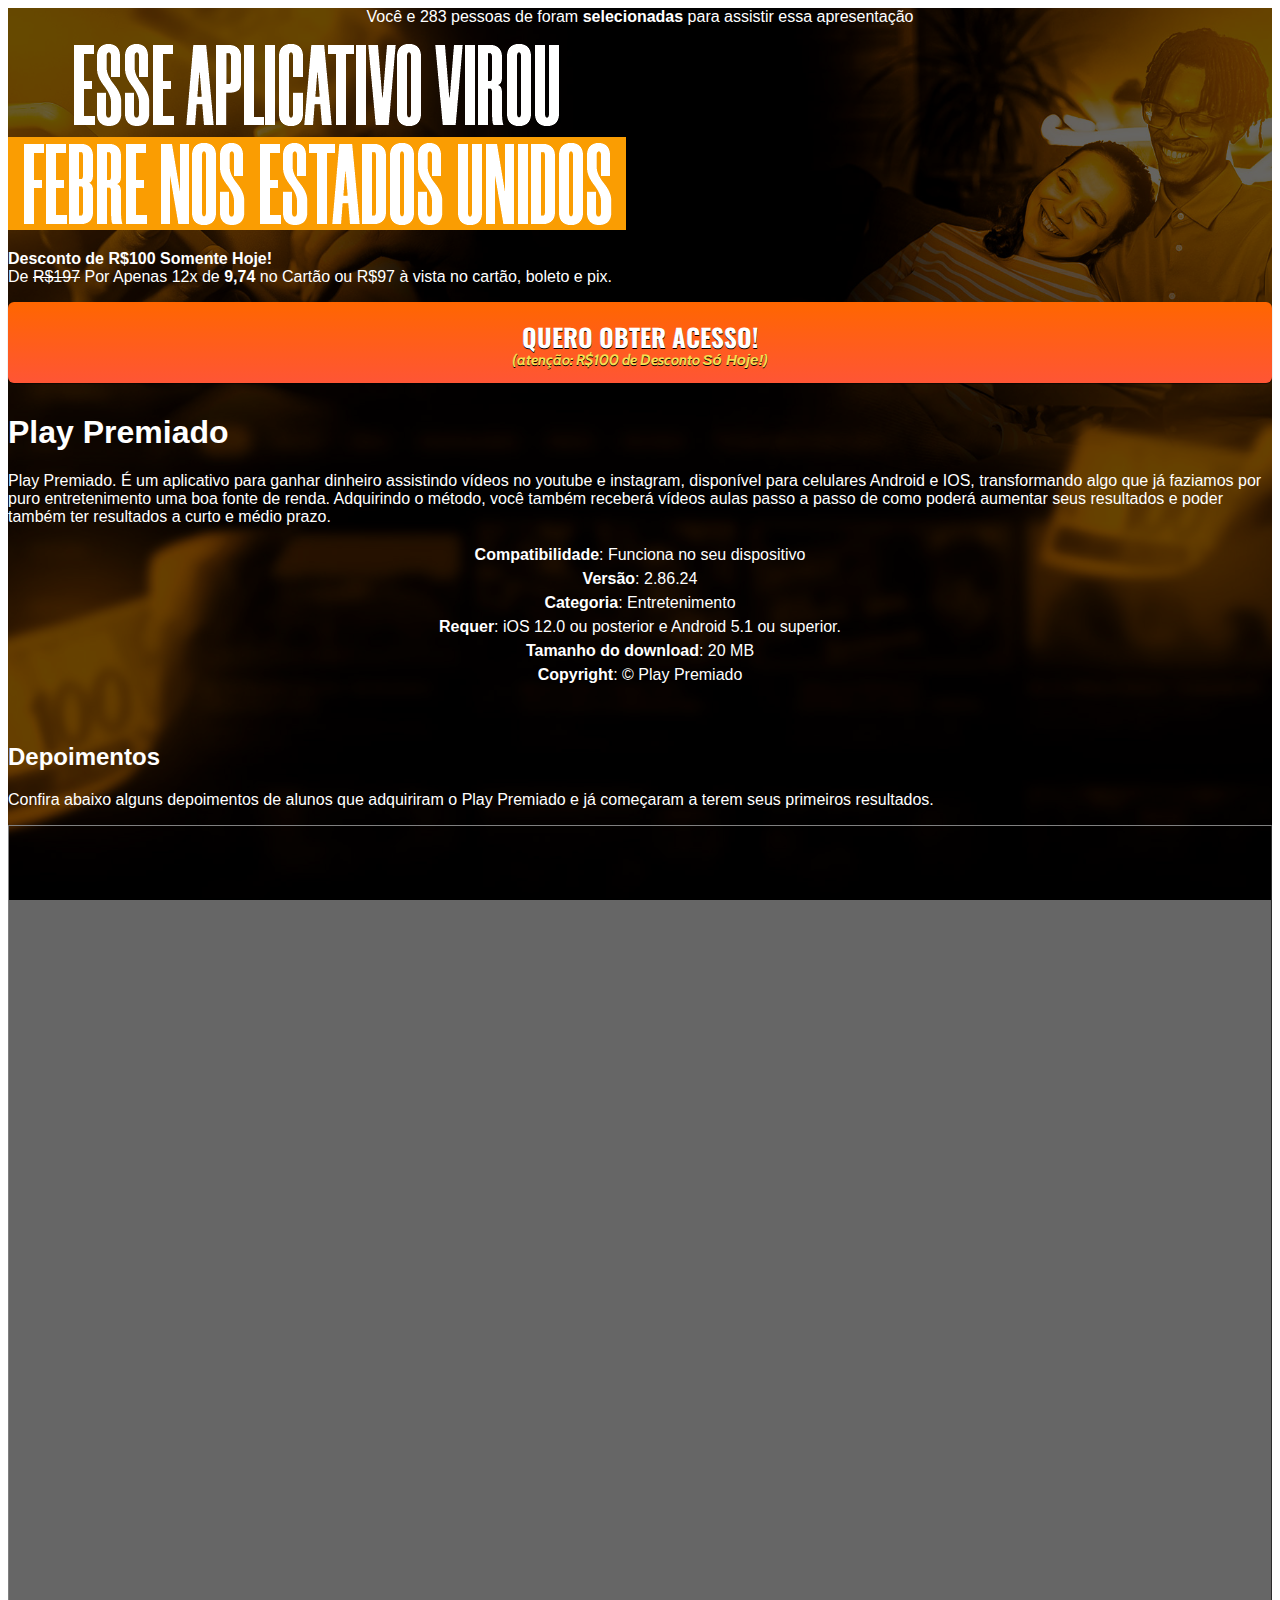
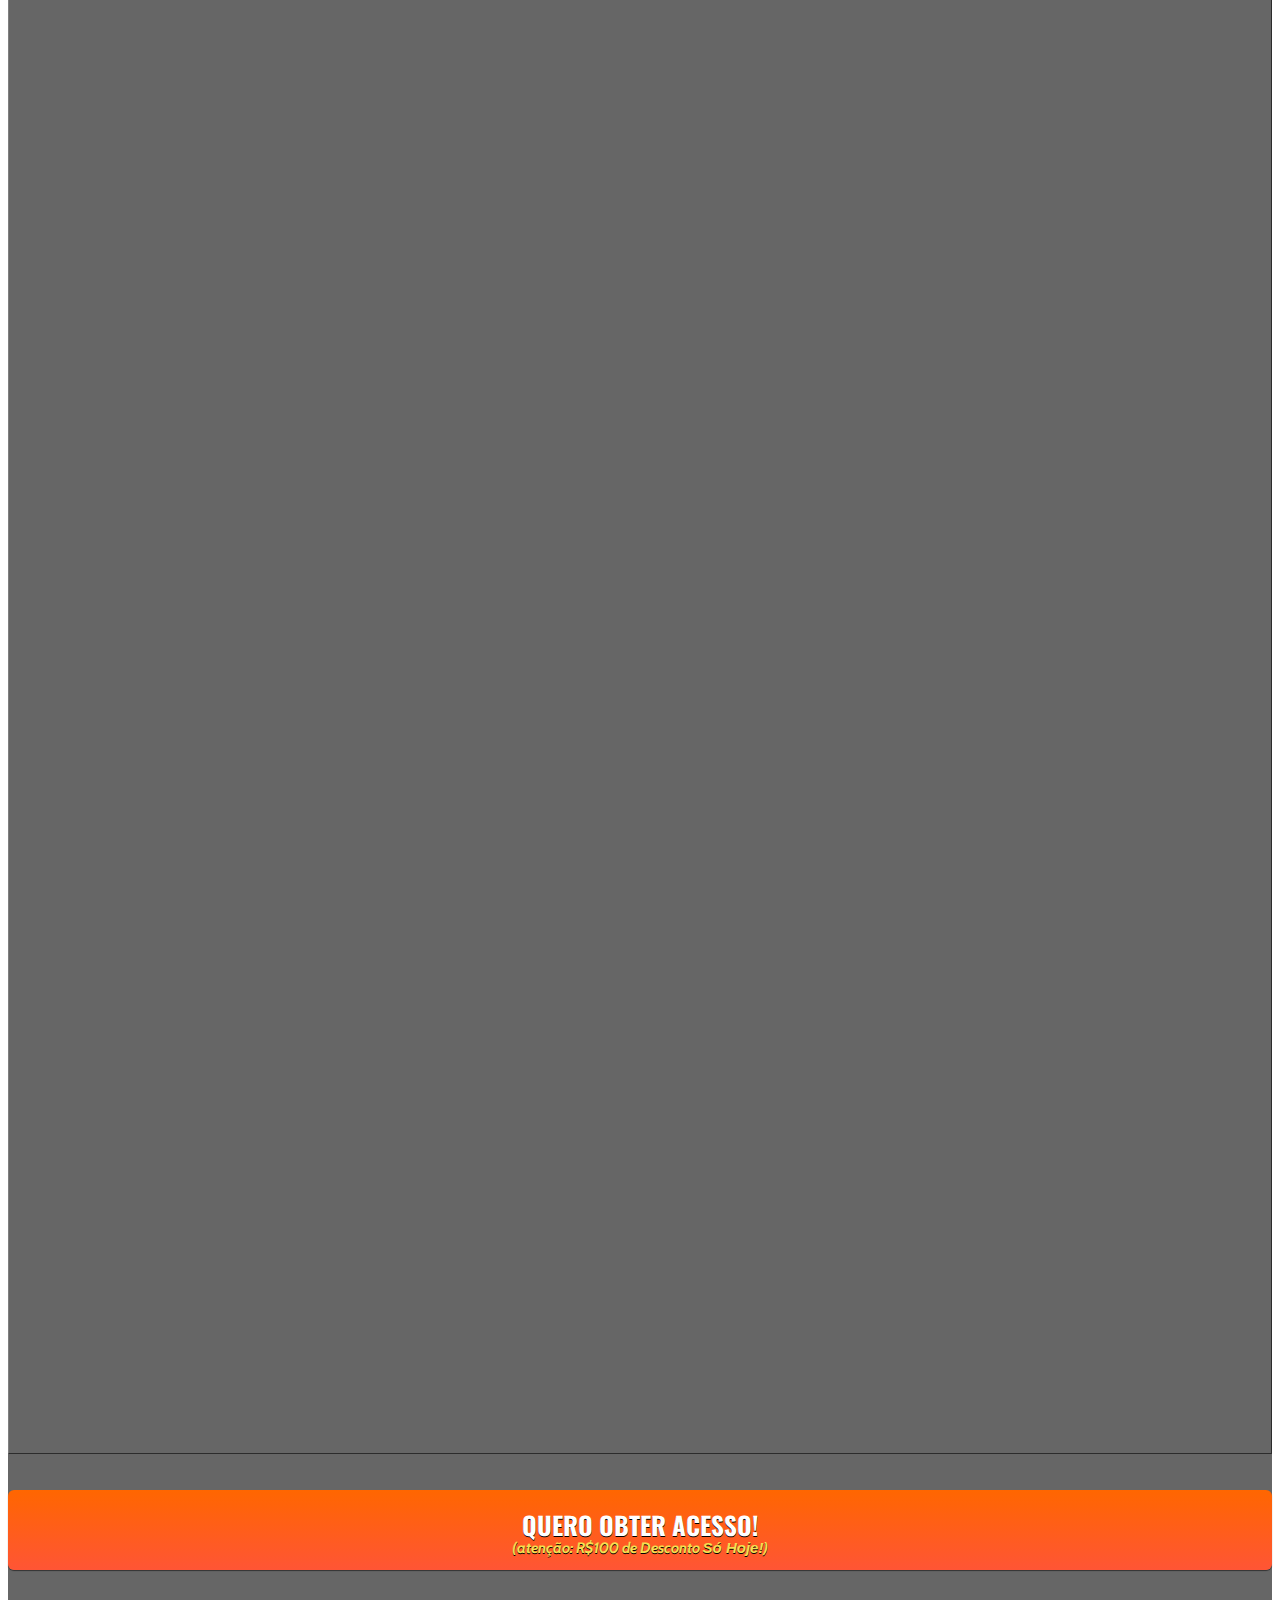
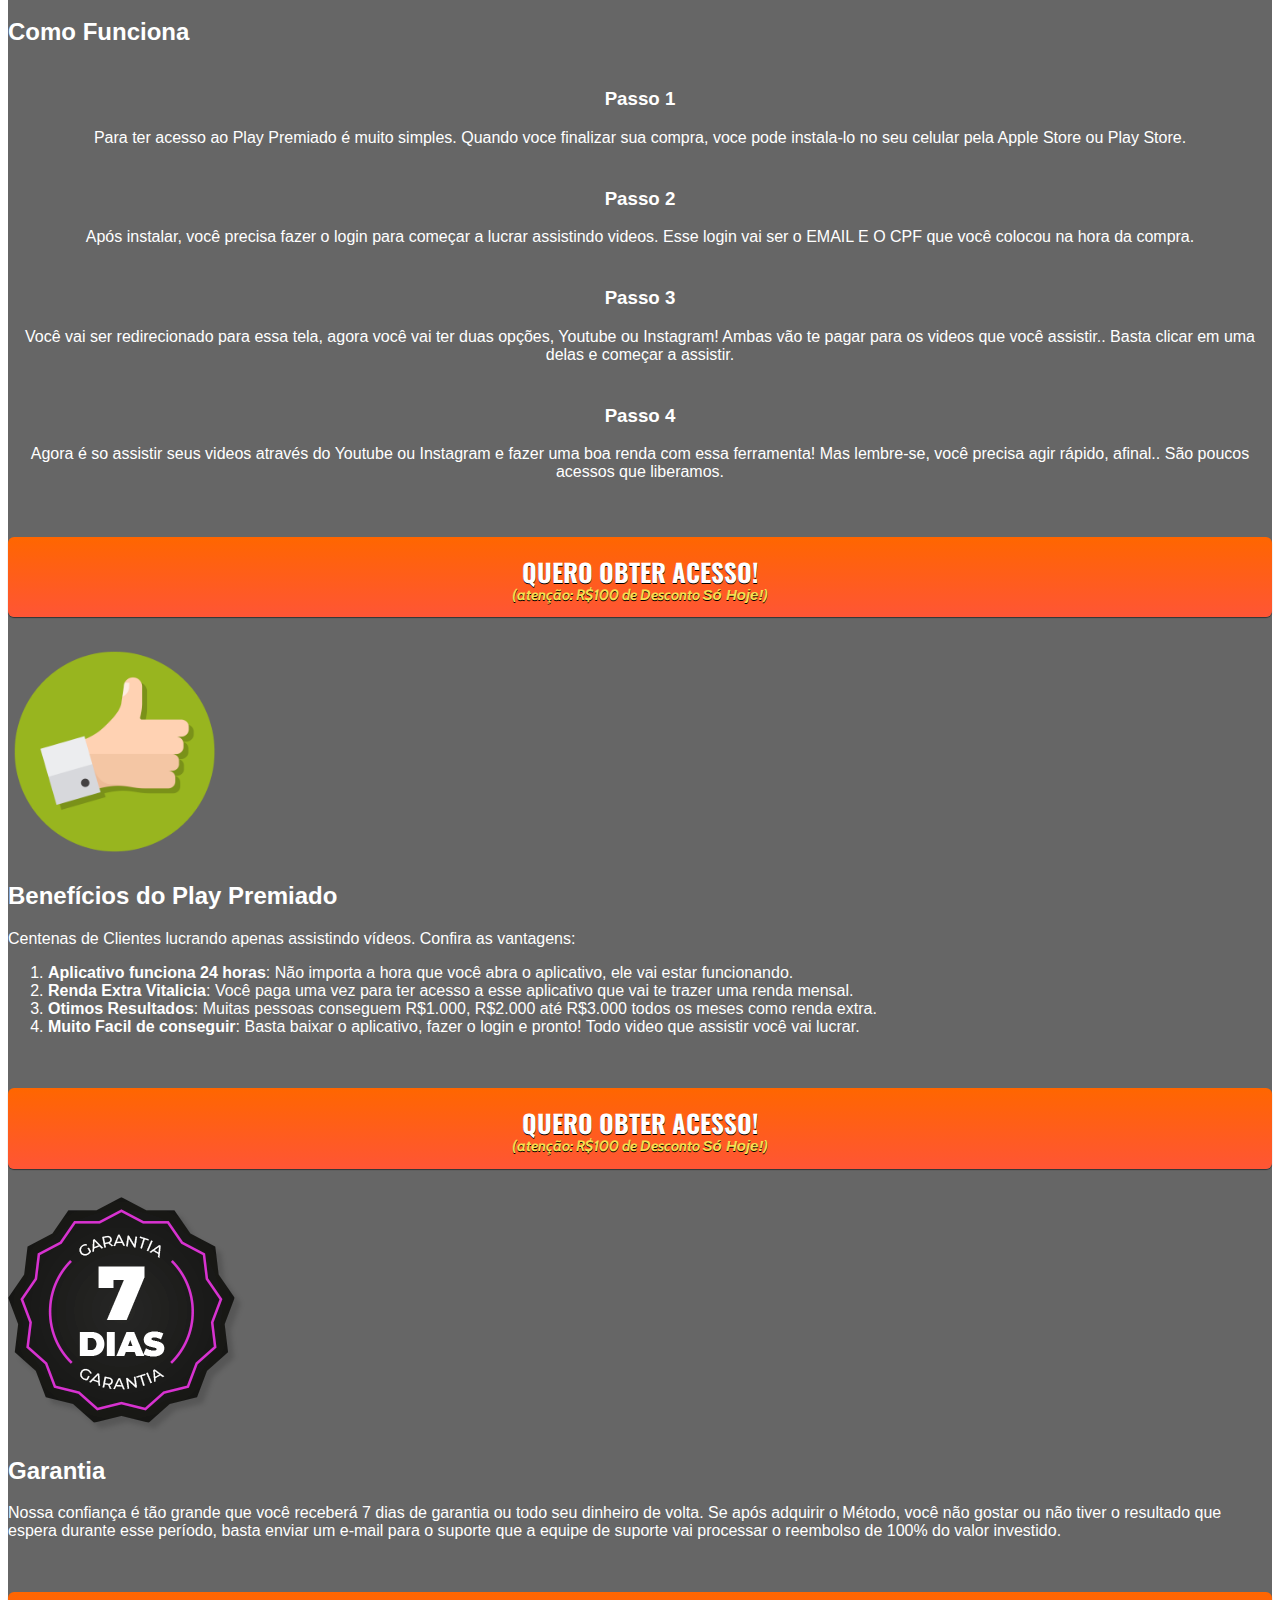
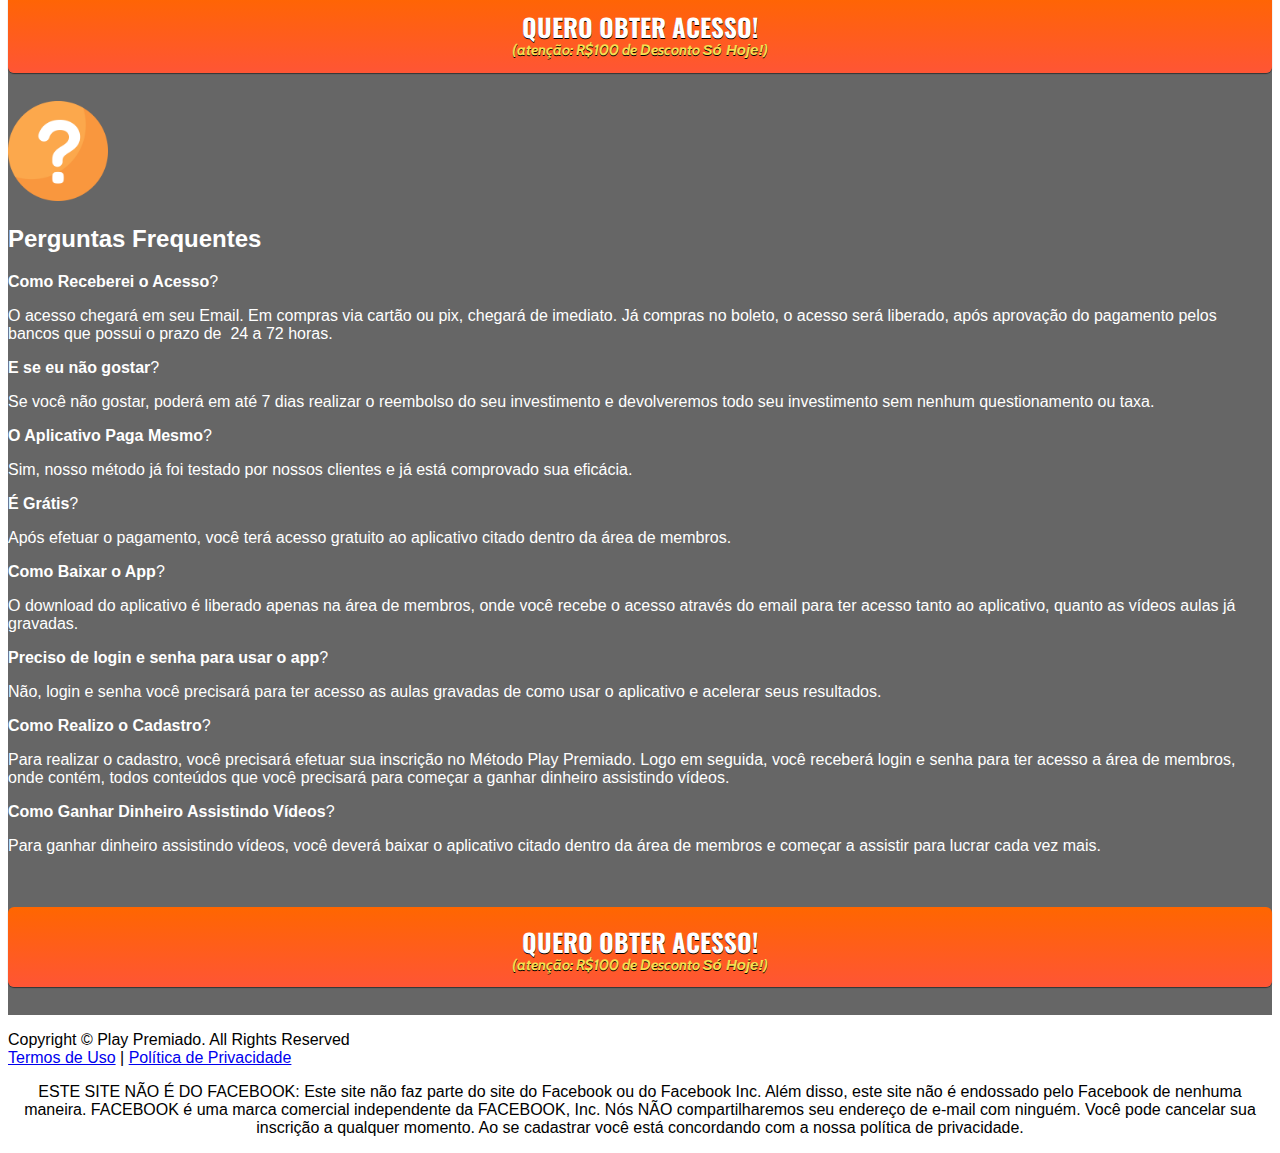
<file: index.html>
<!DOCTYPE html>
<html lang="pt-br">
  <head>
    <meta charset="utf-8">
    <meta name="viewport" content="width=device-width, initial-scale=1, shrink-to-fit=no">

    <link rel="stylesheet" href="https://stackpath.bootstrapcdn.com/bootstrap/4.1.3/css/bootstrap.min.css" integrity="sha384-MCw98/SFnGE8fJT3GXwEOngsV7Zt27NXFoaoApmYm81iuXoPkFOJwJ8ERdknLPMO" crossorigin="anonymous">

    <link rel="preconnect" href="https://fonts.googleapis.com">
    <link rel="preconnect" href="https://fonts.gstatic.com" crossorigin>
    <link href="https://fonts.googleapis.com/css2?family=Cabin:ital,wght@0,400;0,500;0,600;0,700;1,400;1,500;1,600;1,700&family=Dosis:wght@200;300;400;500;600;700;800&family=Oswald:wght@200;300;400;500;600;700&family=Signika:wght@300;400;500;600;700&display=swap" rel="stylesheet">

    <link rel="stylesheet" href="./assets/css/com.css">

    <!-- Título da Página -->
    <title>Play Premiado: App para Ganhar Dinheiro Assistindo Vídeos.</title>
	  	<meta name="description" content="Play Premiado. É um aplicativo oficial para ganhar dinheiro assistindo vídeos utilizando um celular e conexão com a internet." />
	<link rel="canonical" href="https://playpremiado.com.br/" />
	<meta property="og:locale" content="pt_BR" />
	<meta property="og:type" content="website" />
	<meta property="og:title" content="Play Premiado: App para Ganhar Dinheiro Assistindo Vídeos." />
	<meta property="og:description" content="Play Premiado. É um aplicativo oficial para ganhar dinheiro assistindo vídeos utilizando um celular e conexão com a internet." />
	<meta property="og:url" content="https://playpremiado.com.br/" />
	<meta property="og:site_name" content="Play Premiado" />
	<meta property="article:modified_time" content="2022-10-01T10:16:05+00:00" />
	<meta property="og:image" content="https://playpremiado.com.br/assets/img/play-premiado.png" />
	<meta property="og:image:width" content="245" />
	<meta property="og:image:height" content="259" />
	<meta property="og:image:type" content="image/png" />
	<meta name="twitter:card" content="summary_large_image" />
	<meta name="twitter:label1" content="Est. tempo de leitura" />
	<meta name="twitter:data1" content="9 minutos" />

	<style type="text/css">
      header {
        color: white;
        background-image: url("assets/img/play-premiado-background.jpg");
        background-color: rgba(0, 0, 0, 0.6);
        background-position: center;
        background-size: cover;
        background-attachment: fixed;
        background-blend-mode: darken;
      }
    </style>
    
    <!-- Meta Pixel Code -->
<script>
  !function(f,b,e,v,n,t,s)
  {if(f.fbq)return;n=f.fbq=function(){n.callMethod?
  n.callMethod.apply(n,arguments):n.queue.push(arguments)};
  if(!f._fbq)f._fbq=n;n.push=n;n.loaded=!0;n.version='2.0';
  n.queue=[];t=b.createElement(e);t.async=!0;
  t.src=v;s=b.getElementsByTagName(e)[0];
  s.parentNode.insertBefore(t,s)}(window, document,'script',
  'https://connect.facebook.net/en_US/fbevents.js');
  fbq('init', '817332819434461');
  fbq('track', 'PageView');
</script>
<noscript><img height="1" width="1" style="display:none"
  src="https://www.facebook.com/tr?id=817332819434461&ev=PageView&noscript=1"
/></noscript>
<!-- End Meta Pixel Code -->
    
    
  </head>
  <body>
    
    <header class="py-4">
      <div class="container">
        <div class="row justify-content-center">
          <div class="col-lg-8 text-center">
		  
		<!-- Localização Topo do Site -->
		<section class="elementor-section elementor-top-section elementor-element elementor-element-964c0c3 elementor-section-boxed elementor-section-height-default elementor-section-height-default" data-id="964c0c3" data-element_type="section" data-settings="{&quot;background_background&quot;:&quot;classic&quot;}">
						<div class="elementor-container elementor-column-gap-default">
					<div class="elementor-column elementor-col-100 elementor-top-column elementor-element elementor-element-6b33903" data-id="6b33903" data-element_type="column">
			<div class="elementor-widget-wrap elementor-element-populated">
								<div class="elementor-element elementor-element-3fd9b20 elementor-widget elementor-widget-html" data-id="3fd9b20" data-element_type="widget" data-widget_type="html.default">
				<div class="elementor-widget-container">
			<center><script src="https://ajax.googleapis.com/ajax/libs/jquery/3.5.1/jquery.min.js"></script>

<script>$.get("https://ipinfo.io/json", function (response) {
$("#address").html(response.city);
}, "jsonp");</script>

<span style="color: #ffffff;">Você e 283 pessoas de </span> <span style="color: #ffffff;"><b><span style="color: #18A112;" id="address"></span></b></span>  <span style="color: #ffffff;">foram <b>selecionadas</b> para assistir essa apresentação</span></center>	</div>
				</div>
					</div>
		</div>
							</div>
		</section>
		<br>
		 <!-- Imagem Ultrasecreto -->
            <img class="img-fluid" src="./assets/img/play-premiado-logo.png"><br>

                    <!-- VSL -->
			
		  <!-- Botão 1 -->
            <div id="cta1" class="mt-4 d-none">
		    <p><b>Desconto de R$100 Somente Hoje!</b><br>De <del>R$197</del> Por Apenas 12x de <b>9,74</b> no Cartão ou R$97 à vista no cartão, boleto e pix.</p>
              <a href="https://go.perfectpay.com.br/PPU38CKR4CF" class="a-btn" style="text-decoration: none;">
                <span class="span-btn">QUERO OBTER ACESSO!</span>
                <span class="span-btn2">(atenção: R$100 de Desconto <b>Só Hoje!</b>)</span>
              </a>
		    
		
		  <h1>Play Premiado</h1>
		  <p>Play Premiado. É um aplicativo para ganhar dinheiro assistindo vídeos no youtube e instagram, disponível para celulares Android e IOS, transformando algo que já faziamos por puro entretenimento uma boa fonte de renda. Adquirindo o método, você também receberá vídeos aulas passo a passo de como poderá aumentar seus resultados e poder também ter resultados a curto e médio prazo.</p>
	 	   <table border="0" cellpadding="1" cellspacing="1" style="width:100%">
	<tbody>
		<tr>
			<td style="text-align: center;"><strong>Compatibilidade</strong>: Funciona no seu dispositivo</td>
		</tr>
		<tr>
			<td style="text-align: center;"><strong>Vers&atilde;o</strong>: 2.86.24</td>
		</tr>
		<tr>
			<td style="text-align: center;"><strong>Categoria</strong>: Entreteni&shy;mento</td>
		</tr>
		<tr>
			<td style="text-align: center;"><strong>Requer</strong>: iOS&nbsp;12.0 ou posterior e Android 5.1 ou superior.</td>
		</tr>
		<tr>
			<td style="text-align: center;"><strong>Tamanho do download</strong>: 20 MB</td>
		</tr>
		<tr>
			<td style="text-align: center;"><strong>Copyright</strong>: &copy; Play Premiado</td>
		</tr>
	</tbody>
</table>
<br></br>
	   
	<h2>Depoimentos</h2>
	<p>Confira abaixo alguns depoimentos de alunos que adquiriram o Play Premiado e já começaram a terem seus primeiros resultados.</p>
	<table border="1" cellpadding="1" cellspacing="1" style="width:100%">
	<tbody>
		<tr>
			<td><div style="padding:176.67% 0 0 0;position:relative;"><iframe src="https://player.vimeo.com/video/725503074?h=8ff752fe28&amp;badge=0&amp;autopause=0&amp;player_id=0&amp;app_id=58479" frameborder="0" allow="autoplay; fullscreen; picture-in-picture" allowfullscreen style="position:absolute;top:0;left:0;width:100%;height:100%;" title="FEEDBACK 02mp4"></iframe></div><script src="https://player.vimeo.com/api/player.js"></script>
	</td>
			<td><div style="padding:176.67% 0 0 0;position:relative;"><iframe src="https://player.vimeo.com/video/725503036?h=d14a67f547&amp;badge=0&amp;autopause=0&amp;player_id=0&amp;app_id=58479" frameborder="0" allow="autoplay; fullscreen; picture-in-picture" allowfullscreen style="position:absolute;top:0;left:0;width:100%;height:100%;" title="FEEDBACK 01mp4"></iframe></div><script src="https://player.vimeo.com/api/player.js"></script>
	</td>
		</tr>
		<tr>
			<td><div style="padding:177.78% 0 0 0;position:relative;"><iframe src="https://player.vimeo.com/video/725502957?h=51d41e5edb&badge=0&autopause=0&player_id=0&app_id=58479/embed" allow="autoplay; fullscreen; picture-in-picture" allowfullscreen frameborder="0" style="position:absolute;top:0;left:0;width:100%;height:100%;"></iframe></div>
	</td>
			<td><div style="padding:56.25% 0 0 0;position:relative;"><iframe src="https://player.vimeo.com/video/725503108?h=41486028a7&badge=0&autopause=0&player_id=0&app_id=58479/embed" allow="autoplay; fullscreen; picture-in-picture" allowfullscreen frameborder="0" style="position:absolute;top:0;left:0;width:100%;height:100%;"></iframe></div>
	</td>
		</tr>
	</tbody>
</table>
<br></br>
<a href="https://go.perfectpay.com.br/PPU38CKR4CF" class="a-btn" style="text-decoration: none;">
                <span class="span-btn">QUERO OBTER ACESSO!</span>
                <span class="span-btn2">(atenção: R$100 de Desconto <b>Só Hoje!</b>)</span>
              </a>
			  <br></br>
			  
			  <h2>Como Funciona</h2>
<table cellpadding="1" cellspacing="1" style="width:100%">
	<tbody>
		<tr>
			<td>
			
			<h3 style="text-align: center;">Passo 1</h3>

			<p style="text-align: center;">Para ter acesso ao Play Premiado &eacute; muito simples.&nbsp;Quando voce finalizar sua compra, voce pode instala-lo no seu celular pela Apple Store ou Play Store.</p>
			</td>
		</tr>
		<tr>
			<td>
			
			<h3 style="text-align: center;">Passo 2</h3>

			<p style="text-align: center;">Ap&oacute;s instalar, voc&ecirc; precisa fazer o login para come&ccedil;ar a lucrar assistindo videos. Esse login vai ser o EMAIL E O CPF que voc&ecirc; colocou na hora da compra.</p>
			</td>
		</tr>
		<tr>
			<td style="text-align: center;">
			
			<h3>Passo 3</h3>

			<p>Voc&ecirc; vai ser redirecionado para essa tela, agora voc&ecirc; vai ter duas op&ccedil;&otilde;es, Youtube ou Instagram! Ambas v&atilde;o te pagar para os videos que voc&ecirc; assistir.. Basta clicar em uma delas e come&ccedil;ar a assistir.</p>
			</td>
		</tr>
		<tr>
			<td>
			
			<h3 style="text-align: center;">Passo 4</h3>

			<p style="text-align: center;">Agora &eacute; so assistir seus videos atrav&eacute;s do Youtube ou Instagram e fazer uma boa renda com essa ferramenta! Mas lembre-se, voc&ecirc; precisa agir r&aacute;pido, afinal.. S&atilde;o poucos acessos que liberamos.</p>
			</td>
		</tr>
	</tbody>
</table>

<br></br>
<a href="https://go.perfectpay.com.br/PPU38CKR4CF" class="a-btn" style="text-decoration: none;">
                <span class="span-btn">QUERO OBTER ACESSO!</span>
                <span class="span-btn2">(atenção: R$100 de Desconto <b>Só Hoje!</b>)</span>
              </a>
			  <br></br>
			  <img alt="play premiado" height="213" src="./assets/img/play-premiado-beneficios.png" />
			  <h2>Benefícios do Play Premiado</h2>
			  <p>Centenas de Clientes lucrando apenas assistindo vídeos. Confira as vantagens:</p>
			  <ol>
	<li style="text-align:left"><strong>Aplicativo funciona 24 horas</strong>: N&atilde;o importa a hora que voc&ecirc; abra o aplicativo, ele vai estar funcionando.</li>
	<li style="text-align:left"><strong>Renda Extra Vitalicia</strong>: Voc&ecirc; paga uma vez para ter acesso a esse aplicativo que vai te trazer uma renda mensal.</li>
	<li style="text-align:left"><strong>Otimos Resultados</strong>: Muitas pessoas conseguem R$1.000, R$2.000 at&eacute; R$3.000 todos os meses como renda extra.</li>
	<li style="text-align:left"><strong>Muito Facil de conseguir</strong>: Basta baixar o aplicativo, fazer o login e pronto! Todo video que assistir voc&ecirc; vai lucrar.</li>
</ol>
<br></br>
<a href="https://go.perfectpay.com.br/PPU38CKR4CF" class="a-btn" style="text-decoration: none;">
                <span class="span-btn">QUERO OBTER ACESSO!</span>
                <span class="span-btn2">(atenção: R$100 de Desconto <b>Só Hoje!</b>)</span>
              </a>
			  <br></br>
			  <img alt="garantia play premiado" src="./assets/img/garantia.png" />
			  
			  <h2>Garantia</h2>

<p>Nossa confian&ccedil;a &eacute; t&atilde;o grande que voc&ecirc; receber&aacute; 7 dias de garantia ou todo seu dinheiro de volta. Se ap&oacute;s adquirir o M&eacute;todo, voc&ecirc; n&atilde;o gostar ou n&atilde;o tiver o resultado que espera durante esse per&iacute;odo, basta enviar um e-mail para o suporte que a equipe de suporte vai processar o reembolso de 100% do valor investido.</p>

<br></br>
<a href="https://go.perfectpay.com.br/PPU38CKR4CF" class="a-btn" style="text-decoration: none;">
                <span class="span-btn">QUERO OBTER ACESSO!</span>
                <span class="span-btn2">(atenção: R$100 de Desconto <b>Só Hoje!</b>)</span>
              </a>
			  <br></br>
			  
<img alt="perguntas play premiado" height="100px" src="./assets/img/pergunta.png" />			  
			  <h2>Perguntas Frequentes</h2>

<p><strong>Como Receberei o Acesso</strong>?</p>

<p>O acesso chegar&aacute; em seu Email. Em compras via cart&atilde;o ou pix, chegar&aacute; de imediato. J&aacute; compras no boleto, o acesso ser&aacute; liberado, ap&oacute;s aprova&ccedil;&atilde;o do pagamento pelos bancos que possui o prazo de&nbsp; 24 a 72 horas.</p>

<p><strong>E se eu n&atilde;o gostar</strong>?</p>

<p>Se voc&ecirc; n&atilde;o gostar, poder&aacute; em at&eacute; 7 dias realizar o reembolso do seu investimento e devolveremos todo seu investimento sem nenhum questionamento ou taxa.</p>

<p><strong>O Aplicativo Paga Mesmo</strong>?</p>

<p>Sim, nosso m&eacute;todo j&aacute; foi testado por nossos clientes e j&aacute; est&aacute; comprovado sua efic&aacute;cia.</p>

<p><strong>&Eacute; Gr&aacute;tis</strong>?</p>

<p>Ap&oacute;s efetuar o pagamento, voc&ecirc; ter&aacute; acesso gratuito ao aplicativo citado dentro da &aacute;rea de membros.</p>

<p><strong>Como Baixar o App</strong>?</p>

<p>O download do aplicativo &eacute; liberado apenas na &aacute;rea de membros, onde voc&ecirc; recebe o acesso atrav&eacute;s do email para ter acesso tanto ao aplicativo, quanto as v&iacute;deos aulas j&aacute; gravadas.</p>

<p><strong>Preciso de login e senha para usar o app</strong>?</p>

<p>N&atilde;o, login e senha voc&ecirc; precisar&aacute; para ter acesso as aulas gravadas de como usar o aplicativo e acelerar seus resultados.</p>

<p><strong>Como Realizo o Cadastro</strong>?</p>

<p>Para realizar o cadastro, voc&ecirc; precisar&aacute; efetuar sua inscri&ccedil;&atilde;o no M&eacute;todo Play Premiado. Logo em seguida, voc&ecirc; receber&aacute; login e senha para ter acesso a &aacute;rea de membros, onde cont&eacute;m, todos conte&uacute;dos que voc&ecirc; precisar&aacute; para come&ccedil;ar a ganhar dinheiro assistindo v&iacute;deos.</p>

<p><strong>Como Ganhar Dinheiro Assistindo V&iacute;deos</strong>?</p>

<p>Para ganhar dinheiro assistindo v&iacute;deos, voc&ecirc; dever&aacute; baixar o aplicativo citado dentro da &aacute;rea de membros e come&ccedil;ar a assistir para lucrar cada vez mais.</p>

<br></br>
<a href="https://go.perfectpay.com.br/PPU38CKR4CF" class="a-btn" style="text-decoration: none;">
                <span class="span-btn">QUERO OBTER ACESSO!</span>
                <span class="span-btn2">(atenção: R$100 de Desconto <b>Só Hoje!</b>)</span>
              </a>
			  <br></br>
			  


			 
            </div>
          </div>
        </div>
      </div>
	
	    
	     
	  
      
    </header>

    <footer class="bg-dark py-3 text-center">
	<!-- Traqueamento de URL --->
	<script>
    let prefix = ["https://go.perfectpay.com.br"];

function getParams() {
    let t = "",
        e = window.top.location.href,
        r = new URL(e);
    if (null != r) {
        let a = r.searchParams.get("utm_source"),
            n = r.searchParams.get("utm_medium"),
            o = r.searchParams.get("utm_campaign"),
            m = r.searchParams.get("utm_term"),
            c = r.searchParams.get("utm_content"); - 1 !== e.indexOf("?") && (t = `&sck=${a}|${n}|${o}|${m}|${c}`), console.log(t)
    }
    return t
}! function() {
    var t = new URLSearchParams(window.location.search);
    t.toString() && document.querySelectorAll("a").forEach(function(e) {
        for (let r = 0; r < prefix.length; r++) - 1 !== e.href.indexOf(prefix[r]) && (-1 === e.href.indexOf("?") ? e.href += "?" + t.toString() + getParams() : e.href += "&" + t.toString() + getParams())
    })
}(); </script>

	<!-- Rodapé -->
	
      <div class="text-white"><p>Copyright © Play Premiado. All Rights Reserved<br><a href="https://playpremiado.com.br/termos-de-uso/" class="text-white">Termos de Uso</a> | <a href="https://playpremiado.com.br/politica-de-privacidade/" class="text-white">Política de Privacidade</a></p></div>
    <center><p>ESTE SITE NÃO É DO FACEBOOK: Este site não faz parte do site do Facebook ou do Facebook Inc. Além disso, este site não é endossado pelo Facebook de nenhuma maneira. FACEBOOK é uma marca comercial independente da FACEBOOK, Inc.

Nós NÃO compartilharemos seu endereço de e-mail com ninguém. Você pode cancelar sua inscrição a qualquer momento. Ao se cadastrar você está concordando com a nossa política de privacidade.</p></center>
	</footer>

    <script type="text/javascript">
      setTimeout(() => {document.getElementById("cta1").classList.remove("d-none"); document.getElementById("cta2").classList.remove("d-none")}, 0); // temporização da Call to Action (em milissegundos)
    </script>

    <script src="https://code.jquery.com/jquery-3.3.1.slim.min.js" integrity="sha384-q8i/X+965DzO0rT7abK41JStQIAqVgRVzpbzo5smXKp4YfRvH+8abtTE1Pi6jizo" crossorigin="anonymous"></script>
    <script src="https://cdnjs.cloudflare.com/ajax/libs/popper.js/1.14.3/umd/popper.min.js" integrity="sha384-ZMP7rVo3mIykV+2+9J3UJ46jBk0WLaUAdn689aCwoqbBJiSnjAK/l8WvCWPIPm49" crossorigin="anonymous"></script>
    <script src="https://stackpath.bootstrapcdn.com/bootstrap/4.1.3/js/bootstrap.min.js" integrity="sha384-ChfqqxuZUCnJSK3+MXmPNIyE6ZbWh2IMqE241rYiqJxyMiZ6OW/JmZQ5stwEULTy" crossorigin="anonymous"></script>
    <script src="./assets/js/com.js"></script>
  </body>
</html>
</file>
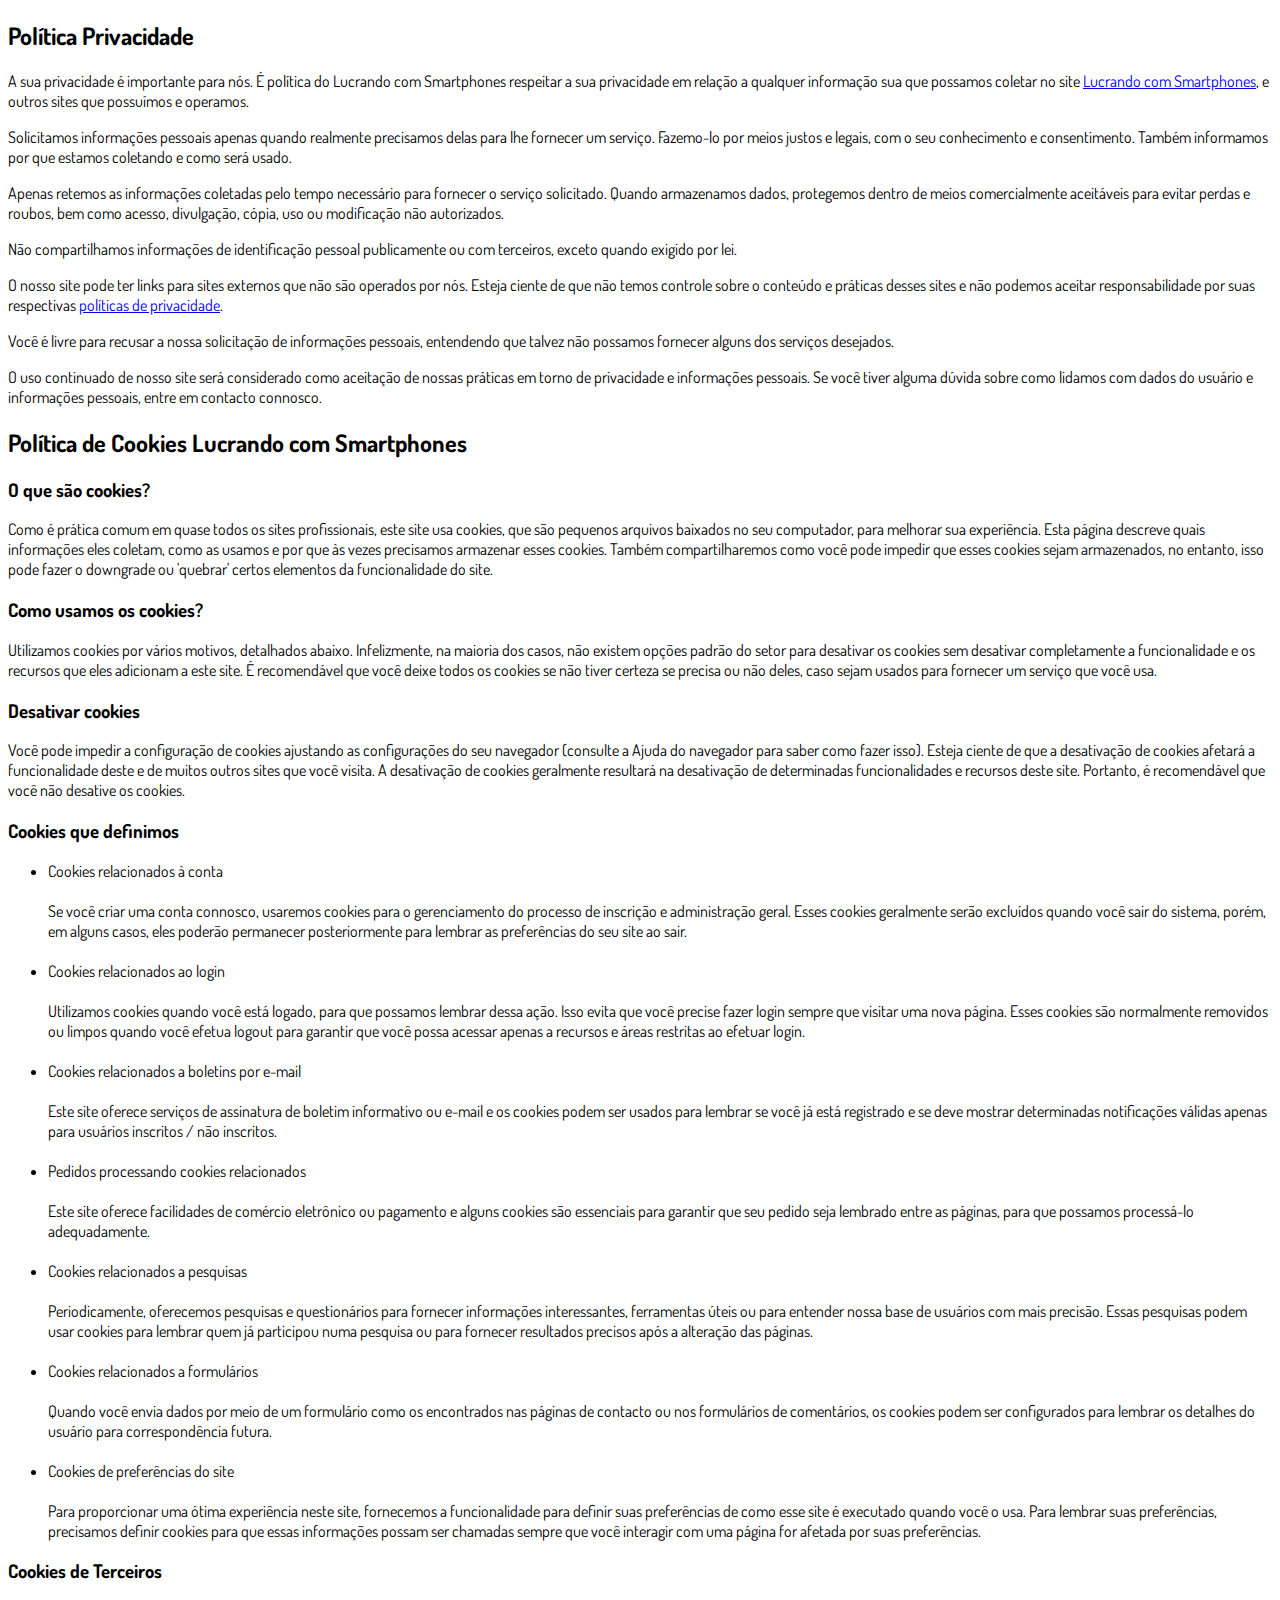
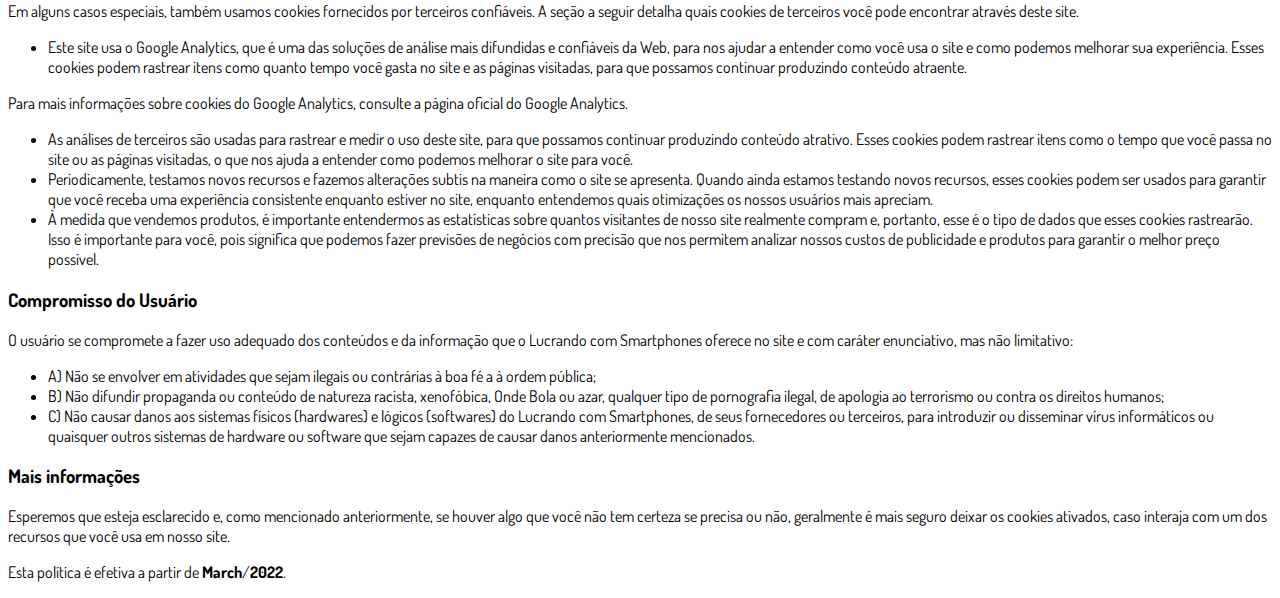
<file: privacidade.html>
<!DOCTYPE html>
<html lang="pt-br">
  <head>
    <meta charset="utf-8">
    <meta name="viewport" content="width=device-width, initial-scale=1, shrink-to-fit=no">

    <link rel="stylesheet" href="https://stackpath.bootstrapcdn.com/bootstrap/4.1.3/css/bootstrap.min.css" integrity="sha384-MCw98/SFnGE8fJT3GXwEOngsV7Zt27NXFoaoApmYm81iuXoPkFOJwJ8ERdknLPMO" crossorigin="anonymous">

    <link rel="preconnect" href="https://fonts.googleapis.com">
    <link rel="preconnect" href="https://fonts.gstatic.com" crossorigin>
    <link href="https://fonts.googleapis.com/css2?family=Dosis:wght@200;300;400;500;600;700;800&display=swap" rel="stylesheet">
    
    <!-- Ícone da Página -->
    <link rel="shortcut icon" type="image/jpg" href="./assets/img/favicon.png">

    <!-- Título da Página -->
    <title>Política de Privacidade | Lucrando com Smartphones</title>
    
    <style type="text/css">
      body {
        font-family: 'Dosis', sans-serif;
      }
    </style>

  </head>
  <body>
    
    <div class="container py-5">
      <div class="row justify-content-center">
        <div class="col-lg-8">
          <h2>Pol&iacute;tica Privacidade</h2> <p>A sua privacidade &eacute; importante para n&oacute;s. &Eacute; pol&iacute;tica do Lucrando com Smartphones respeitar a sua privacidade em rela&ccedil;&atilde;o a qualquer informa&ccedil;&atilde;o sua que possamos coletar no site <a href="#">Lucrando com Smartphones</a>, e outros sites que possu&iacute;mos e operamos.</p> <p>Solicitamos informa&ccedil;&otilde;es pessoais apenas quando realmente precisamos delas para lhe fornecer um servi&ccedil;o. Fazemo-lo por meios justos e legais, com o seu conhecimento e consentimento. Tamb&eacute;m informamos por que estamos coletando e como ser&aacute; usado.</p> <p>Apenas retemos as informa&ccedil;&otilde;es coletadas pelo tempo necess&aacute;rio para fornecer o servi&ccedil;o solicitado. Quando armazenamos dados, protegemos dentro de meios comercialmente aceit&aacute;veis ​​para evitar perdas e roubos, bem como acesso, divulga&ccedil;&atilde;o, c&oacute;pia, uso ou modifica&ccedil;&atilde;o n&atilde;o autorizados.</p> <p>N&atilde;o compartilhamos informa&ccedil;&otilde;es de identifica&ccedil;&atilde;o pessoal publicamente ou com terceiros, exceto quando exigido por lei.</p> <p>O nosso site pode ter links para sites externos que n&atilde;o s&atilde;o operados por n&oacute;s. Esteja ciente de que n&atilde;o temos controle sobre o conte&uacute;do e pr&aacute;ticas desses sites e n&atilde;o podemos aceitar responsabilidade por suas respectivas <a href="https://politicaprivacidade.com" target="_BLANK">pol&iacute;ticas de privacidade</a>.</p> <p>Voc&ecirc; &eacute; livre para recusar a nossa solicita&ccedil;&atilde;o de informa&ccedil;&otilde;es pessoais, entendendo que talvez n&atilde;o possamos fornecer alguns dos servi&ccedil;os desejados.</p> <p>O uso continuado de nosso site ser&aacute; considerado como aceita&ccedil;&atilde;o de nossas pr&aacute;ticas em torno de privacidade e informa&ccedil;&otilde;es pessoais. Se voc&ecirc; tiver alguma d&uacute;vida sobre como lidamos com dados do usu&aacute;rio e informa&ccedil;&otilde;es pessoais, entre em contacto connosco.</p> <h2>Pol&iacute;tica de Cookies Lucrando com Smartphones</h2> <h3>O que s&atilde;o cookies?</h3> <p>Como &eacute; pr&aacute;tica comum em quase todos os sites profissionais, este site usa cookies, que s&atilde;o pequenos arquivos baixados no seu computador, para melhorar sua experi&ecirc;ncia. Esta p&aacute;gina descreve quais informa&ccedil;&otilde;es eles coletam, como as usamos e por que &agrave;s vezes precisamos armazenar esses cookies. Tamb&eacute;m compartilharemos como voc&ecirc; pode impedir que esses cookies sejam armazenados, no entanto, isso pode fazer o downgrade ou &#39;quebrar&#39; certos elementos da funcionalidade do site.</p> <h3>Como usamos os cookies?</h3> <p>Utilizamos cookies por v&aacute;rios motivos, detalhados abaixo. Infelizmente, na maioria dos casos, n&atilde;o existem op&ccedil;&otilde;es padr&atilde;o do setor para desativar os cookies sem desativar completamente a funcionalidade e os recursos que eles adicionam a este site. &Eacute; recomend&aacute;vel que voc&ecirc; deixe todos os cookies se n&atilde;o tiver certeza se precisa ou n&atilde;o deles, caso sejam usados ​​para fornecer um servi&ccedil;o que voc&ecirc; usa.</p> <h3>Desativar cookies</h3> <p>Voc&ecirc; pode impedir a configura&ccedil;&atilde;o de cookies ajustando as configura&ccedil;&otilde;es do seu navegador (consulte a Ajuda do navegador para saber como fazer isso). Esteja ciente de que a desativa&ccedil;&atilde;o de cookies afetar&aacute; a funcionalidade deste e de muitos outros sites que voc&ecirc; visita. A desativa&ccedil;&atilde;o de cookies geralmente resultar&aacute; na desativa&ccedil;&atilde;o de determinadas funcionalidades e recursos deste site. Portanto, &eacute; recomend&aacute;vel que voc&ecirc; n&atilde;o desative os cookies.</p> <h3>Cookies que definimos</h3> <ul> <li>Cookies relacionados &agrave; conta<br /> <br /> Se voc&ecirc; criar uma conta connosco, usaremos cookies para o gerenciamento do processo de inscri&ccedil;&atilde;o e administra&ccedil;&atilde;o geral. Esses cookies geralmente ser&atilde;o exclu&iacute;dos quando voc&ecirc; sair do sistema, por&eacute;m, em alguns casos, eles poder&atilde;o permanecer posteriormente para lembrar as prefer&ecirc;ncias do seu site ao sair.<br /> &nbsp;</li> <li>Cookies relacionados ao login<br /> <br /> Utilizamos cookies quando voc&ecirc; est&aacute; logado, para que possamos lembrar dessa a&ccedil;&atilde;o. Isso evita que voc&ecirc; precise fazer login sempre que visitar uma nova p&aacute;gina. Esses cookies s&atilde;o normalmente removidos ou limpos quando voc&ecirc; efetua logout para garantir que voc&ecirc; possa acessar apenas a recursos e &aacute;reas restritas ao efetuar login.<br /> &nbsp;</li> <li>Cookies relacionados a boletins por e-mail<br /> <br /> Este site oferece servi&ccedil;os de assinatura de boletim informativo ou e-mail e os cookies podem ser usados ​​para lembrar se voc&ecirc; j&aacute; est&aacute; registrado e se deve mostrar determinadas notifica&ccedil;&otilde;es v&aacute;lidas apenas para usu&aacute;rios inscritos / n&atilde;o inscritos.<br /> &nbsp;</li> <li>Pedidos processando cookies relacionados<br /> <br /> Este site oferece facilidades de com&eacute;rcio eletr&ocirc;nico ou pagamento e alguns cookies s&atilde;o essenciais para garantir que seu pedido seja lembrado entre as p&aacute;ginas, para que possamos process&aacute;-lo adequadamente.<br /> &nbsp;</li> <li>Cookies relacionados a pesquisas<br /> <br /> Periodicamente, oferecemos pesquisas e question&aacute;rios para fornecer informa&ccedil;&otilde;es interessantes, ferramentas &uacute;teis ou para entender nossa base de usu&aacute;rios com mais precis&atilde;o. Essas pesquisas podem usar cookies para lembrar quem j&aacute; participou numa pesquisa ou para fornecer resultados precisos ap&oacute;s a altera&ccedil;&atilde;o das p&aacute;ginas.<br /> &nbsp;</li> <li>Cookies relacionados a formul&aacute;rios<br /> <br /> Quando voc&ecirc; envia dados por meio de um formul&aacute;rio como os encontrados nas p&aacute;ginas de contacto ou nos formul&aacute;rios de coment&aacute;rios, os cookies podem ser configurados para lembrar os detalhes do usu&aacute;rio para correspond&ecirc;ncia futura.<br /> &nbsp;</li> <li>Cookies de prefer&ecirc;ncias do site<br /> <br /> Para proporcionar uma &oacute;tima experi&ecirc;ncia neste site, fornecemos a funcionalidade para definir suas prefer&ecirc;ncias de como esse site &eacute; executado quando voc&ecirc; o usa. Para lembrar suas prefer&ecirc;ncias, precisamos definir cookies para que essas informa&ccedil;&otilde;es possam ser chamadas sempre que voc&ecirc; interagir com uma p&aacute;gina for afetada por suas prefer&ecirc;ncias.</li> </ul> <h3>Cookies de Terceiros</h3> <p>Em alguns casos especiais, tamb&eacute;m usamos cookies fornecidos por terceiros confi&aacute;veis. A se&ccedil;&atilde;o a seguir detalha quais cookies de terceiros voc&ecirc; pode encontrar atrav&eacute;s deste site.</p> <ul> <li>Este site usa o Google Analytics, que &eacute; uma das solu&ccedil;&otilde;es de an&aacute;lise mais difundidas e confi&aacute;veis ​​da Web, para nos ajudar a entender como voc&ecirc; usa o site e como podemos melhorar sua experi&ecirc;ncia. Esses cookies podem rastrear itens como quanto tempo voc&ecirc; gasta no site e as p&aacute;ginas visitadas, para que possamos continuar produzindo conte&uacute;do atraente.</li> </ul> <p>Para mais informa&ccedil;&otilde;es sobre cookies do Google Analytics, consulte a p&aacute;gina oficial do Google Analytics.</p> <ul> <li>As an&aacute;lises de terceiros s&atilde;o usadas para rastrear e medir o uso deste site, para que possamos continuar produzindo conte&uacute;do atrativo. Esses cookies podem rastrear itens como o tempo que voc&ecirc; passa no site ou as p&aacute;ginas visitadas, o que nos ajuda a entender como podemos melhorar o site para voc&ecirc;.</li> <li>Periodicamente, testamos novos recursos e fazemos altera&ccedil;&otilde;es subtis na maneira como o site se apresenta. Quando ainda estamos testando novos recursos, esses cookies podem ser usados ​​para garantir que voc&ecirc; receba uma experi&ecirc;ncia consistente enquanto estiver no site, enquanto entendemos quais otimiza&ccedil;&otilde;es os nossos usu&aacute;rios mais apreciam.</li> <li>&Agrave; medida que vendemos produtos, &eacute; importante entendermos as estat&iacute;sticas sobre quantos visitantes de nosso site realmente compram e, portanto, esse &eacute; o tipo de dados que esses cookies rastrear&atilde;o. Isso &eacute; importante para voc&ecirc;, pois significa que podemos fazer previs&otilde;es de neg&oacute;cios com precis&atilde;o que nos permitem analizar nossos custos de publicidade e produtos para garantir o melhor pre&ccedil;o poss&iacute;vel.</li> </ul> <h3>Compromisso do Usu&aacute;rio</h3> <p>O usu&aacute;rio se compromete a fazer uso adequado dos conte&uacute;dos e da informa&ccedil;&atilde;o que o Lucrando com Smartphones oferece no site e com car&aacute;ter enunciativo, mas n&atilde;o limitativo:</p> <ul> <li>A) N&atilde;o se envolver em atividades que sejam ilegais ou contr&aacute;rias &agrave; boa f&eacute; a &agrave; ordem p&uacute;blica;</li> <li>B) N&atilde;o difundir propaganda ou conte&uacute;do de natureza racista, xenof&oacute;bica, <a href="https://ondeapostar.pt/onde-da-a-bola/" style="color: inherit !important; text-decoration:none !important;">Onde Bola</a> ou azar, qualquer tipo de pornografia ilegal, de apologia ao terrorismo ou contra os direitos humanos;</li> <li>C) N&atilde;o causar danos aos sistemas f&iacute;sicos (hardwares) e l&oacute;gicos (softwares) do Lucrando com Smartphones, de seus fornecedores ou terceiros, para introduzir ou disseminar v&iacute;rus inform&aacute;ticos ou quaisquer outros sistemas de hardware ou software que sejam capazes de causar danos anteriormente mencionados.</li> </ul> <h3>Mais informa&ccedil;&otilde;es</h3> <p>Esperemos que esteja esclarecido e, como mencionado anteriormente, se houver algo que voc&ecirc; n&atilde;o tem certeza se precisa ou n&atilde;o, geralmente &eacute; mais seguro deixar os cookies ativados, caso interaja com um dos recursos que voc&ecirc; usa em nosso site.</p> <p>Esta pol&iacute;tica &eacute; efetiva a partir de <strong>March</strong>/<strong>2022</strong>.</p>
		  </div>
      </div>
    </div>

    <script src="https://code.jquery.com/jquery-3.3.1.slim.min.js" integrity="sha384-q8i/X+965DzO0rT7abK41JStQIAqVgRVzpbzo5smXKp4YfRvH+8abtTE1Pi6jizo" crossorigin="anonymous"></script>
    <script src="https://cdnjs.cloudflare.com/ajax/libs/popper.js/1.14.3/umd/popper.min.js" integrity="sha384-ZMP7rVo3mIykV+2+9J3UJ46jBk0WLaUAdn689aCwoqbBJiSnjAK/l8WvCWPIPm49" crossorigin="anonymous"></script>
    <script src="https://stackpath.bootstrapcdn.com/bootstrap/4.1.3/js/bootstrap.min.js" integrity="sha384-ChfqqxuZUCnJSK3+MXmPNIyE6ZbWh2IMqE241rYiqJxyMiZ6OW/JmZQ5stwEULTy" crossorigin="anonymous"></script>
  </body>
</html>
</file>
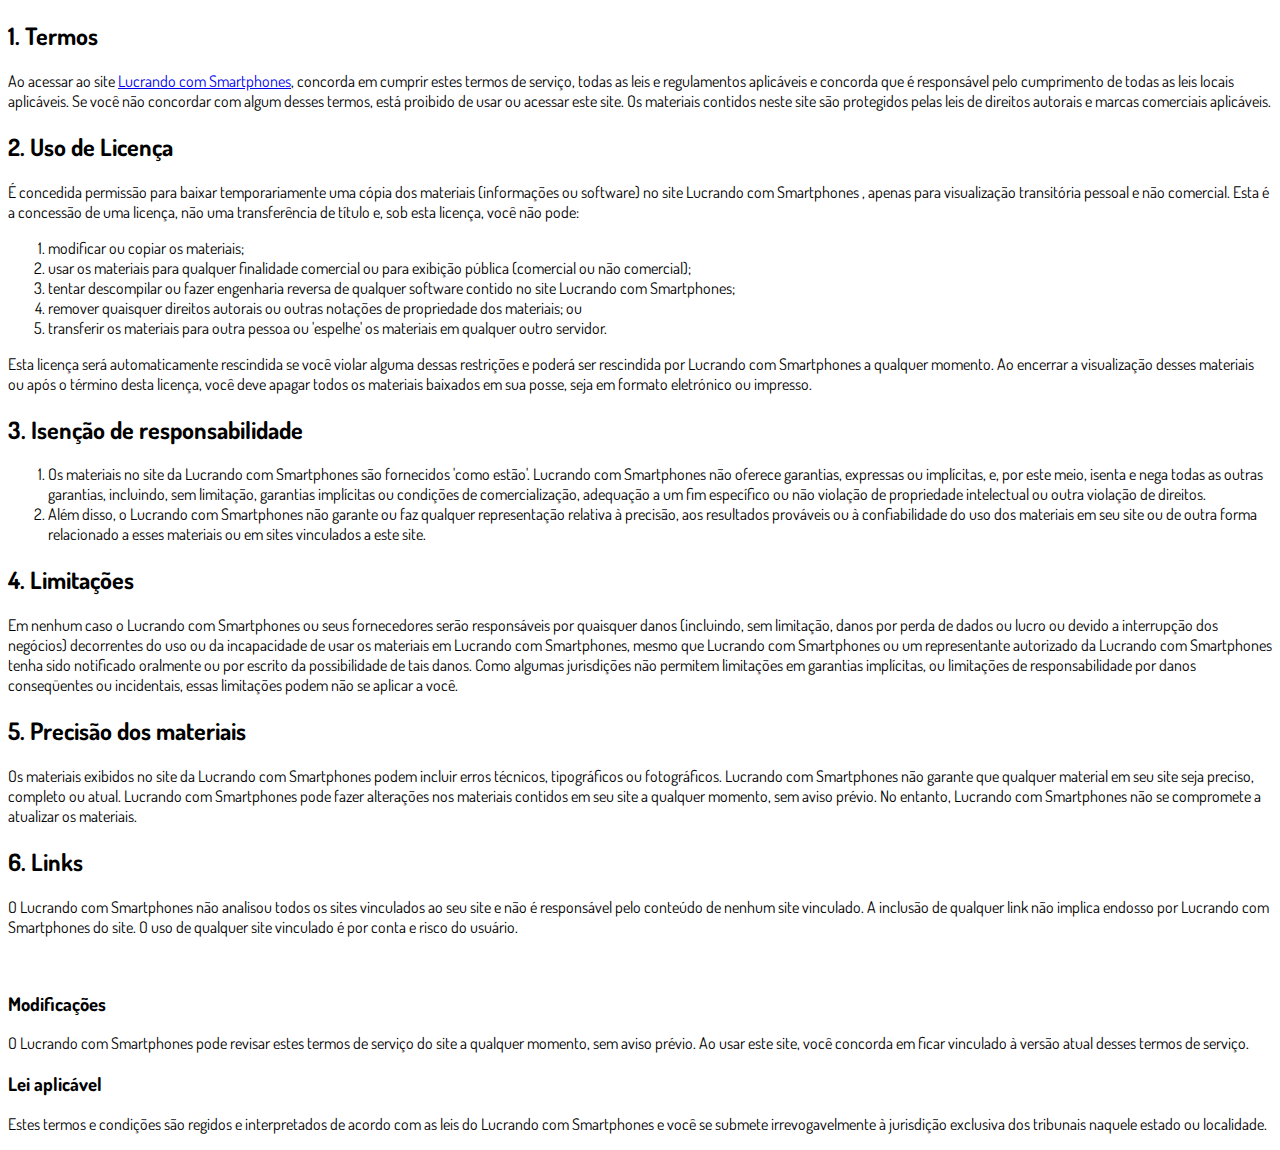
<file: termos.html>
<!DOCTYPE html>
<html lang="pt-br">
  <head>
    <meta charset="utf-8">
    <meta name="viewport" content="width=device-width, initial-scale=1, shrink-to-fit=no">

    <link rel="stylesheet" href="https://stackpath.bootstrapcdn.com/bootstrap/4.1.3/css/bootstrap.min.css" integrity="sha384-MCw98/SFnGE8fJT3GXwEOngsV7Zt27NXFoaoApmYm81iuXoPkFOJwJ8ERdknLPMO" crossorigin="anonymous">

    <link rel="preconnect" href="https://fonts.googleapis.com">
    <link rel="preconnect" href="https://fonts.gstatic.com" crossorigin>
    <link href="https://fonts.googleapis.com/css2?family=Dosis:wght@200;300;400;500;600;700;800&display=swap" rel="stylesheet">
    
    <!-- Ícone da Página -->
    <link rel="shortcut icon" type="image/jpg" href="./assets/img/favicon.png">

    <!-- Título da Página -->
    <title>Termos de Uso | Lucrando com Smartphones</title>
    
    <style type="text/css">
      body {
        font-family: 'Dosis', sans-serif;
      }
    </style>

  </head>
  <body>
    
    <div class="container py-5">
      <div class="row justify-content-center">
        <div class="col-lg-8">
         <h2>1. Termos</h2> <p>Ao acessar ao site <a href="#">Lucrando com Smartphones</a>, concorda em cumprir estes termos de servi&ccedil;o, todas as leis e regulamentos aplic&aacute;veis ​​e concorda que &eacute; respons&aacute;vel pelo cumprimento de todas as leis locais aplic&aacute;veis. Se voc&ecirc; n&atilde;o concordar com algum desses termos, est&aacute; proibido de usar ou acessar este site. Os materiais contidos neste site s&atilde;o protegidos pelas leis de direitos autorais e marcas comerciais aplic&aacute;veis.</p> <h2>2. Uso de Licen&ccedil;a</h2> <p>&Eacute; concedida permiss&atilde;o para baixar temporariamente uma c&oacute;pia dos materiais (informa&ccedil;&otilde;es ou software) no site Lucrando com Smartphones , apenas para visualiza&ccedil;&atilde;o transit&oacute;ria pessoal e n&atilde;o comercial. Esta &eacute; a concess&atilde;o de uma licen&ccedil;a, n&atilde;o uma transfer&ecirc;ncia de t&iacute;tulo e, sob esta licen&ccedil;a, voc&ecirc; n&atilde;o pode:&nbsp;</p> <ol> <li>modificar ou copiar os materiais;&nbsp;</li> <li>usar os materiais para qualquer finalidade comercial ou para exibi&ccedil;&atilde;o p&uacute;blica (comercial ou n&atilde;o comercial);&nbsp;</li> <li>tentar descompilar ou fazer engenharia reversa de qualquer software contido no site Lucrando com Smartphones;&nbsp;</li> <li>remover quaisquer direitos autorais ou outras nota&ccedil;&otilde;es de propriedade dos materiais; ou&nbsp;</li> <li>transferir os materiais para outra pessoa ou &#39;espelhe&#39; os materiais em qualquer outro servidor.</li> </ol> <p>Esta licen&ccedil;a ser&aacute; automaticamente rescindida se voc&ecirc; violar alguma dessas restri&ccedil;&otilde;es e poder&aacute; ser rescindida por Lucrando com Smartphones a qualquer momento. Ao encerrar a visualiza&ccedil;&atilde;o desses materiais ou ap&oacute;s o t&eacute;rmino desta licen&ccedil;a, voc&ecirc; deve apagar todos os materiais baixados em sua posse, seja em formato eletr&oacute;nico ou impresso.</p> <h2>3. Isen&ccedil;&atilde;o de responsabilidade</h2> <ol> <li>Os materiais no site da Lucrando com Smartphones s&atilde;o fornecidos &#39;como est&atilde;o&#39;. Lucrando com Smartphones n&atilde;o oferece garantias, expressas ou impl&iacute;citas, e, por este meio, isenta e nega todas as outras garantias, incluindo, sem limita&ccedil;&atilde;o, garantias impl&iacute;citas ou condi&ccedil;&otilde;es de comercializa&ccedil;&atilde;o, adequa&ccedil;&atilde;o a um fim espec&iacute;fico ou n&atilde;o viola&ccedil;&atilde;o de propriedade intelectual ou outra viola&ccedil;&atilde;o de direitos.</li> <li>Al&eacute;m disso, o Lucrando com Smartphones n&atilde;o garante ou faz qualquer representa&ccedil;&atilde;o relativa &agrave; precis&atilde;o, aos resultados prov&aacute;veis ​​ou &agrave; confiabilidade do uso dos materiais em seu site ou de outra forma relacionado a esses materiais ou em sites vinculados a este site.</li> </ol> <h2>4. Limita&ccedil;&otilde;es</h2> <p>Em nenhum caso o Lucrando com Smartphones ou seus fornecedores ser&atilde;o respons&aacute;veis ​​por quaisquer danos (incluindo, sem limita&ccedil;&atilde;o, danos por perda de dados ou lucro ou devido a interrup&ccedil;&atilde;o dos neg&oacute;cios) decorrentes do uso ou da incapacidade de usar os materiais em Lucrando com Smartphones, mesmo que Lucrando com Smartphones ou um representante autorizado da Lucrando com Smartphones tenha sido notificado oralmente ou por escrito da possibilidade de tais danos. Como algumas jurisdi&ccedil;&otilde;es n&atilde;o permitem limita&ccedil;&otilde;es em garantias impl&iacute;citas, ou limita&ccedil;&otilde;es de responsabilidade por danos conseq&uuml;entes ou incidentais, essas limita&ccedil;&otilde;es podem n&atilde;o se aplicar a voc&ecirc;.</p> <h2>5. Precis&atilde;o dos materiais</h2> <p>Os materiais exibidos no site da Lucrando com Smartphones podem incluir erros t&eacute;cnicos, tipogr&aacute;ficos ou fotogr&aacute;ficos. Lucrando com Smartphones n&atilde;o garante que qualquer material em seu site seja preciso, completo ou atual. Lucrando com Smartphones pode fazer altera&ccedil;&otilde;es nos materiais contidos em seu site a qualquer momento, sem aviso pr&eacute;vio. No entanto, Lucrando com Smartphones n&atilde;o se compromete a atualizar os materiais.</p> <h2>6. Links</h2> <p>O Lucrando com Smartphones n&atilde;o analisou todos os sites vinculados ao seu site e n&atilde;o &eacute; respons&aacute;vel pelo conte&uacute;do de nenhum site vinculado. A inclus&atilde;o de qualquer link n&atilde;o implica endosso por Lucrando com Smartphones do site. O uso de qualquer site vinculado &eacute; por conta e risco do usu&aacute;rio.</p> <p>&nbsp;</p> <h3>Modifica&ccedil;&otilde;es</h3> <p>O Lucrando com Smartphones pode revisar estes termos de servi&ccedil;o do site a qualquer momento, sem aviso pr&eacute;vio. Ao usar este site, voc&ecirc; concorda em ficar vinculado &agrave; vers&atilde;o atual desses termos de servi&ccedil;o.</p> <h3>Lei aplic&aacute;vel</h3> <p>Estes termos e condi&ccedil;&otilde;es s&atilde;o regidos e interpretados de acordo com as leis do Lucrando com Smartphones e voc&ecirc; se submete irrevogavelmente &agrave; jurisdi&ccedil;&atilde;o exclusiva dos tribunais naquele estado ou localidade.</p>
		 </div>
      </div>
    </div>

    <script src="https://code.jquery.com/jquery-3.3.1.slim.min.js" integrity="sha384-q8i/X+965DzO0rT7abK41JStQIAqVgRVzpbzo5smXKp4YfRvH+8abtTE1Pi6jizo" crossorigin="anonymous"></script>
    <script src="https://cdnjs.cloudflare.com/ajax/libs/popper.js/1.14.3/umd/popper.min.js" integrity="sha384-ZMP7rVo3mIykV+2+9J3UJ46jBk0WLaUAdn689aCwoqbBJiSnjAK/l8WvCWPIPm49" crossorigin="anonymous"></script>
    <script src="https://stackpath.bootstrapcdn.com/bootstrap/4.1.3/js/bootstrap.min.js" integrity="sha384-ChfqqxuZUCnJSK3+MXmPNIyE6ZbWh2IMqE241rYiqJxyMiZ6OW/JmZQ5stwEULTy" crossorigin="anonymous"></script>
  </body>
</html>
</file>
<file: assets/css/com.css>
@media (max-width: 768px) {
  .video-player {
    width: 100%;
    background: 0 0;
  }
  .video-player iframe {
    width: 100%;
    height: 100%;
    top: 0;
    margin: auto;
  }
  #frame {
    width: 100%;
    height: 100%;
    top: 0;
    margin: auto;
  }
}

* {
  font-family: helvetica, arial, sans-serif;
}


body {
  font-size: 16px;
}

.fb-comments {
  border: 1px solid #e9ebee;
  border-radius: 3px;
  padding: 0 15px;
  padding-bottom: 15px;
  margin: auto;
  position: relative;
  color: #4267b2;
}

.fb-comments-header {
  padding: 15px 0;
  border-bottom: 1px solid #e9ebee;
}

.fb-comments-header span {
  color: #000;
  font-weight: 700;
  font-size: 0.9em;
}

.fb-comments-comment {
  border: none;
  padding: 0;
  margin: 10px 0;
  width: 100%;
}

.fb-comments-reply-wrapper {
  margin-left: 60px;
  border-left: 1px dotted #e9ebee;
  padding-left: 5px;
}

tr,
td {
  border: none;
  margin: 0;
}

td {
  padding: 2.5px;
}

tr {
  padding: 2.5px 0;
}

.fb-comments-comment-img {
  vertical-align: top;
  width: 48px;
  padding-right: 5px;
}

.fb-comments-comment-img img {
  max-width: 48px;
  border-radius: 25px;
}

.fb-comments-comment-name {
  font-size: 0.85em;
}

.fb-comments-comment-name name {
  color: #365899;
  text-decoration: none;
  font-weight: 700;
  cursor: pointer;
  cursor: hand;
}

.fb-comments-comment-name name:hover {
  text-decoration: underline;
}

.fb-comments-comment-name occupation {
  color: #90949c;
}

.fb-comments-comment-text {
  font-size: 0.9em;
  color: #000;
  border-radius: 21px;
  background-color: #eaebef;
  padding: 10px 20px;
}

.fb-comments-comment-actions like,
.fb-comments-comment-actions reply {
  font-size: 0.75em;
  color: #4267b2;
  text-decoration: none;
  cursor: pointer;
  cursor: hand;
}

.fb-comments-comment-actions like.liked {
  color: #90949c;
}

.fb-comments-comment-actions like:hover,
.fb-comments-comment-actions reply:hover {
  text-decoration: underline;
}

.fb-comments-comment-actions likes {
  font-size: 13px;
  background: url(https://cloudcode.site/likes.png);
  background-repeat: no-repeat;
  padding-left: 43px;
  padding-right: 6px;
  padding-top: 3px;
  padding-bottom: 2px;
  margin-top: -10px;
  float: right;
  background-color: #fff;
  border: solid #eaebef;
  border-radius: 19px;
}

.fb-comments-comment-actions date {
  font-size: 0.75em;
  color: #90949c;
  text-decoration: none;
  cursor: pointer;
  cursor: hand;
}

.fb-comments-comment-actions date:hover {
  text-decoration: underline;
}

.fb-comments-loadmore {
  background: #4080ff;
  border: 1px solid #4080ff;
  border-radius: 3px;
  box-sizing: border-box;
  color: #fff;
  font-size: 14px;
  padding: 0.875em;
  text-shadow: none;
  width: 100%;
  font-weight: 700;
  cursor: hand;
  cursor: pointer;
}

.fb-reply-input {
  border: 1px solid lightgrey;
  border-radius: 3px;
  width: 100%;
  padding: 5px 7.5px;
  font-size: 0.75em;
  color: #000;
  outline: none;
}

.fb-reply-input:hover,
.fb-reply-button:hover {
  outline: none;
}

.fb-reply-button {
  background: #4080ff;
  border: 1px solid #4080ff;
  border-radius: 3px;
  box-sizing: border-box;
  color: #fff;
  font-size: 0.75em;
  padding: 5px 7.5px;
  text-shadow: none;
  width: 100%;
  font-weight: 700;
  cursor: hand;
  cursor: pointer;
  outline: none;
}

.bbtn {
  width: 100%;
  max-width: 449px;
}

@media (max-width: 768px) {
  .video-player {
    margin-top: 0 !important;
  }
}

.a-btn {
      text-decoration: none;
      -webkit-font-smoothing: antialiased;
      margin: 0;
      border: 0; 
      font: inherit; 
      vertical-align: baseline;
      color: #2e82bc; 
      outline: 0; 
      line-height: 1; 
      text-align: center; 
      position:relative!important; display: inline-block!important;
      border-style: solid; 
      width: 100%; padding-left: 0!important; padding-right: 0!important; 
      margin-bottom: 10px; 
      padding: 22px 44px; border-color: #ff5535; border-width: 0px; 
      border-radius: 6px; 
      background: linear-gradient(to bottom, #ff6600 0%, #ff5535 100%); 
      box-shadow: 0px 1px 1px 0px rgba(0,0,0,0.5); 
      text-decoration: none!important;
    }
    .span-btn {
      text-decoration: none;
      -webkit-font-smoothing: antialiased; 
      text-align: center;
      margin: 0; 
      border: 0; 
      font: inherit;
      vertical-align: baseline;
      display: block; 
      position: relative; 
      z-index: 1; 
      padding: 0 15px; 
      white-space: normal; 
      font-size: 25px;
      color: #ffffff; 
      font-family: Oswald; 
      font-weight: bold; 
      text-shadow: #000000 0px 1px 0px;
      text-decoration: none;
    }
    .span-btn2 {
      -webkit-font-smoothing: antialiased; 
      text-align: center;
      padding: 0; border: 0;
      font: inherit; 
      vertical-align: baseline; 
      display: block; 
      position: relative;
      z-index: 1; 
      margin: .2em 0 -.5em; 
      font-size: 15px; 
      color: #f5e051; 
      font-family: Cabin; 
      font-weight: bold; 
      font-style: italic;
      text-shadow: #000000 0px 1px 0px;
    }
</file>
